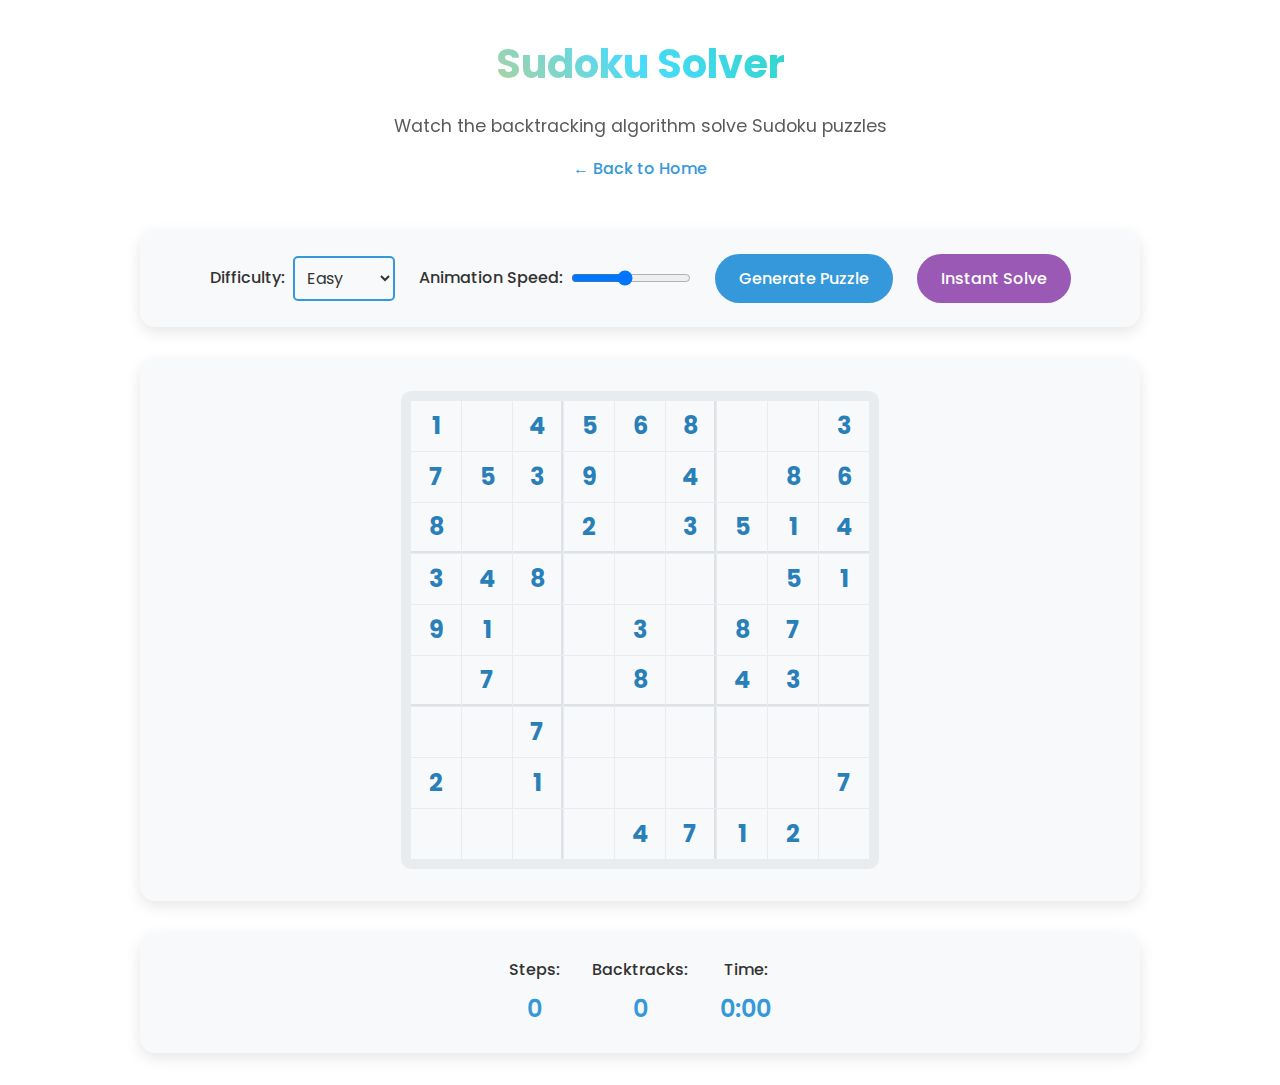
<file: N-queens-visualiser/pages/sudoku.html>
<!DOCTYPE html>
<html lang="en">
<head>
    <meta charset="UTF-8">
    <meta name="viewport" content="width=device-width, initial-scale=1.0">
    <title>Sudoku Solver</title>
    <link rel="stylesheet" href="https://cdnjs.cloudflare.com/ajax/libs/font-awesome/6.0.0/css/all.min.css">
    <link rel="stylesheet" href="../css/style.css">
    <link rel="stylesheet" href="../css/sudoku.css">
    <link href="https://fonts.googleapis.com/css2?family=Poppins:wght@300;400;500;600;700&display=swap" rel="stylesheet">
</head>
<body>
    <div class="container">
        <header class="header">
            <h1>Sudoku Solver</h1>
            <p>Watch the backtracking algorithm solve Sudoku puzzles</p>
            <a href="../index.html" class="back-btn">← Back to Home</a>
        </header>

        <main class="visualizer-container">
            <div class="controls">
                <div class="input-group">
                    <label for="difficulty">Difficulty:</label>
                    <select id="difficulty">
                        <option value="easy">Easy</option>
                        <option value="medium">Medium</option>
                        <option value="hard">Hard</option>
                    </select>
                </div>
                <div class="input-group">
                    <label for="speed">Animation Speed:</label>
                    <input type="range" id="speed" min="1" max="10" value="5">
                </div>
                <button id="generate-btn" class="action-btn generate-btn">Generate Puzzle</button>
                <button id="instant-solve-btn" class="action-btn instant-solve-btn">Instant Solve</button>
            </div>

            <div class="board-container">
                <div id="sudoku-board" class="sudoku-board"></div>
            </div>

            <div class="stats">
                <div class="stat-item">
                    <span class="stat-label">Steps:</span>
                    <span id="steps" class="stat-value">0</span>
                </div>
                <div class="stat-item">
                    <span class="stat-label">Backtracks:</span>
                    <span id="backtracks" class="stat-value">0</span>
                </div>
                <div class="stat-item">
                    <span class="stat-label">Time:</span>
                    <span id="time" class="stat-value">0:00</span>
                </div>
            </div>
        </main>
    </div>

    <script src="../js/sudoku.js"></script>
</body>
</html>
</file>
<file: N-queens-visualiser/css/style.css>
:root {
    /* Light theme variables */
    --background-color: #ffffff;
    --text-color: #333333;
    --heading-color: #2c3e50;
    --card-bg-color: #f8f9fa;
    --primary-color: #3498db;
    --secondary-color: #e9ecef;
    --shadow-color: rgba(0, 0, 0, 0.1);
    --link-color: #3498db;
    --border-color: #dee2e6;
    --button-text: #ffffff;
    --rainbow-border: linear-gradient(45deg, #ff6b6b, #feca57, #48dbfb, #1dd1a1, #ff9ff3);
    --animation-timing: 0.3s;
    --background-light: #f5f6fa;
    --background-dark: #1a1a1a;
    --text-light: #2c3e50;
    --text-dark: #ffffff;
    --accent-color: #e74c3c;
    --success-color: #2ecc71;
    --border-radius: 15px;
    --transition-speed: 0.3s;
    --card-glow: 0 0 20px rgba(74, 144, 226, 0.3);
    --button-glow: 0 0 15px rgba(74, 144, 226, 0.4);
}

/* Dark theme */
@media (prefers-color-scheme: dark) {
    :root {
        --background-color: #1a1a1a;
        --text-color: #ffffff;
        --heading-color: #ecf0f1;
        --card-bg-color: #2d2d2d;
        --primary-color: #3498db;
        --secondary-color: #404040;
        --shadow-color: rgba(0, 0, 0, 0.3);
        --link-color: #5dade2;
        --border-color: #404040;
        --button-text: #ffffff;
        --rainbow-border: linear-gradient(45deg, #ff6b6b, #feca57, #48dbfb, #1dd1a1, #ff9ff3);

        /* Override component specific colors for dark theme */
        --cell-light: #2c3e50;
        --cell-dark: #34495e;
        --board-border: #4a90e2;
        --queen-color: #64b5f6;
        --attacking-color: rgba(231, 76, 60, 0.5);
        --valid-color: rgba(46, 204, 113, 0.5);
        --card-glow: 0 0 25px rgba(74, 144, 226, 0.2);
        --button-glow: 0 0 20px rgba(74, 144, 226, 0.3);
    }
}

* {
    margin: 0;
    padding: 0;
    box-sizing: border-box;
}

body {
    font-family: 'Poppins', sans-serif;
    background-color: var(--background-color);
    color: var(--text-color);
    line-height: 1.6;
    transition: background-color 0.3s ease, color 0.3s ease;
}

.container {
    max-width: 1200px;
    margin: 0 auto;
    padding: 2rem;
}

.header {
    text-align: center;
    margin-bottom: 3rem;
    animation: fadeInDown 0.8s ease-out;
    position: relative;
}

.header h1 {
    color: var(--heading-color);
    font-size: 2.5rem;
    margin-bottom: 1rem;
    background: var(--rainbow-border);
    -webkit-background-clip: text;
    background-clip: text;
    -webkit-text-fill-color: transparent;
    animation: rainbow-text 8s linear infinite;
}

.header p {
    color: var(--text-color);
    font-size: 1.1rem;
    opacity: 0.8;
}

.cards-container {
    display: grid;
    grid-template-columns: repeat(auto-fit, minmax(300px, 1fr));
    gap: 2rem;
    margin-bottom: 4rem;
}

.card {
    background: var(--card-bg-color);
    border-radius: 15px;
    padding: 2rem;
    margin: 1rem;
    box-shadow: 0 5px 15px var(--shadow-color);
    transition: all 0.3s ease;
    position: relative;
    animation: fadeInUp 0.8s ease-out;
}

.card::before {
    content: '';
    position: absolute;
    top: -2px;
    left: -2px;
    right: -2px;
    bottom: -2px;
    background: var(--rainbow-border);
    border-radius: calc(var(--border-radius) + 2px);
    z-index: -1;
    animation: rainbow-border 8s linear infinite;
}

.card:hover {
    transform: translateY(-10px);
    box-shadow: var(--card-glow);
}

.card-content {
    padding: 2rem;
    text-align: center;
    background: var(--card-bg-color);
    border-radius: var(--border-radius);
    height: 100%;
}

.card h2 {
    color: var(--primary-color);
    margin-bottom: 1rem;
    font-size: 2rem;
}

.card p {
    margin-bottom: 2rem;
    color: var(--secondary-color);
    opacity: 0.8;
}

.card-image {
    height: 200px;
    background-size: cover;
    background-position: center;
    margin-bottom: 2rem;
    border-radius: 10px;
    position: relative;
    overflow: hidden;
}

.card-image::after {
    content: '';
    position: absolute;
    top: 0;
    left: 0;
    right: 0;
    bottom: 0;
    background: linear-gradient(45deg, 
        rgba(255, 0, 0, 0.1),
        rgba(255, 154, 0, 0.1),
        rgba(208, 222, 33, 0.1),
        rgba(79, 220, 74, 0.1),
        rgba(63, 218, 216, 0.1),
        rgba(47, 201, 226, 0.1),
        rgba(28, 127, 238, 0.1),
        rgba(95, 21, 242, 0.1)
    );
    opacity: 0;
    transition: opacity 0.3s ease;
}

.card:hover .card-image::after {
    opacity: 1;
}

.nqueens-img {
    background-image: url('../assets/nqueens.png');
}

.sudoku-img {
    background-image: url('../assets/sudoku.png');
}

.explore-btn {
    background: linear-gradient(45deg, var(--gradient-start), var(--gradient-end));
    color: white;
    border: none;
    padding: 1rem 2rem;
    border-radius: 25px;
    font-size: 1rem;
    cursor: pointer;
    transition: transform 0.3s ease, box-shadow 0.3s ease;
    position: relative;
    overflow: hidden;
}

.explore-btn::before {
    content: '';
    position: absolute;
    top: -2px;
    left: -2px;
    right: -2px;
    bottom: -2px;
    background: var(--rainbow-border);
    border-radius: 27px;
    z-index: -1;
    opacity: 0;
    transition: opacity 0.3s ease;
}

.explore-btn:hover {
    transform: scale(1.05);
    box-shadow: var(--button-glow);
}

.explore-btn:hover::before {
    opacity: 1;
}

footer {
    text-align: center;
    padding: 2rem 0;
    color: var(--secondary-color);
    opacity: 0.8;
}

@keyframes rainbow-text {
    0% { background-position: 0% 50%; }
    100% { background-position: 100% 50%; }
}

@keyframes rainbow-border {
    0% { filter: hue-rotate(0deg); }
    100% { filter: hue-rotate(360deg); }
}

/* Animations */
@keyframes fadeInDown {
    from {
        opacity: 0;
        transform: translateY(-20px);
    }
    to {
        opacity: 1;
        transform: translateY(0);
    }
}

@keyframes fadeInUp {
    from {
        opacity: 0;
        transform: translateY(20px);
    }
    to {
        opacity: 1;
        transform: translateY(0);
    }
}

/* Responsive Design */
@media (max-width: 768px) {
    .container {
        padding: 1rem;
    }

    .header h1 {
        font-size: 2rem;
    }

    .header p {
        font-size: 1rem;
    }

    .cards-container {
        grid-template-columns: 1fr;
    }

    .card-image {
        height: 150px;
    }
}

/* Navbar Styles */
.navbar {
    display: flex;
    justify-content: space-between;
    align-items: center;
    padding: 1rem 2rem;
    background-color: var(--primary-color);
    box-shadow: 0 2px 5px rgba(0, 0, 0, 0.1);
    position: fixed;
    width: 100%;
    top: 0;
    z-index: 1000;
}

.nav-brand {
    display: flex;
    align-items: center;
    gap: 0.5rem;
    color: white;
    font-size: 1.5rem;
    font-weight: bold;
}

.nav-links {
    display: flex;
    gap: 2rem;
    list-style: none;
}

.nav-links a {
    color: white;
    text-decoration: none;
    padding: 0.5rem 1rem;
    border-radius: var(--border-radius);
    transition: background-color var(--transition-speed);
}

.nav-links a:hover,
.nav-links a.active {
    background-color: rgba(255, 255, 255, 0.2);
}

/* Hero Section */
.hero-section {
    padding: 8rem 2rem 4rem;
    text-align: center;
    min-height: 100vh;
    display: flex;
    flex-direction: column;
    justify-content: center;
    align-items: center;
    gap: 4rem;
}

.hero-content {
    max-width: 800px;
    margin: 0 auto;
}

.hero-content h1 {
    font-size: 3.5rem;
    margin-bottom: 1.5rem;
    color: var(--primary-color);
}

.hero-content p {
    font-size: 1.2rem;
    margin-bottom: 2rem;
    color: var(--text-light);
}

/* Buttons */
.btn {
    display: inline-block;
    padding: 1rem 2rem;
    border-radius: var(--border-radius);
    text-decoration: none;
    font-weight: bold;
    transition: transform var(--transition-speed), box-shadow var(--transition-speed);
    margin: 0.5rem;
}

.btn:hover {
    transform: translateY(-2px);
    box-shadow: 0 4px 8px rgba(0, 0, 0, 0.1);
}

.primary-btn {
    background-color: var(--primary-color);
    color: white;
}

.secondary-btn {
    background-color: transparent;
    border: 2px solid var(--primary-color);
    color: var(--primary-color);
}

/* Feature Cards */
.hero-features {
    display: grid;
    grid-template-columns: repeat(auto-fit, minmax(250px, 1fr));
    gap: 2rem;
    width: 100%;
    max-width: 1200px;
    padding: 2rem;
}

.feature-card {
    background-color: white;
    padding: 2rem;
    border-radius: var(--border-radius);
    box-shadow: 0 4px 6px rgba(0, 0, 0, 0.1);
    transition: transform var(--transition-speed);
    text-align: center;
}

.feature-card:hover {
    transform: translateY(-5px);
}

.feature-card i {
    font-size: 2.5rem;
    color: var(--primary-color);
    margin-bottom: 1rem;
}

.feature-card h3 {
    margin-bottom: 1rem;
    color: var(--text-light);
}

/* Add smooth transitions for theme changes */
.cell, .board-container, .controls-panel, .solution-panel {
    transition: background-color var(--transition-speed),
                color var(--transition-speed),
                box-shadow var(--transition-speed);
}

/* Links */
a {
    color: var(--link-color);
    text-decoration: none;
    transition: color 0.3s ease;
}

a:hover {
    color: var(--primary-color);
}

/* Buttons */
.button {
    background: var(--primary-color);
    color: var(--button-text);
    padding: 0.75rem 1.5rem;
    border: none;
    border-radius: 25px;
    font-family: inherit;
    font-size: 1rem;
    cursor: pointer;
    transition: all 0.3s ease;
}

.button:hover {
    transform: translateY(-2px);
    box-shadow: 0 5px 15px var(--shadow-color);
}

/* Page transitions */
.page-enter {
    opacity: 0;
    transform: translateY(20px);
}

.page-enter-active {
    opacity: 1;
    transform: translateY(0);
    transition: opacity 0.3s ease, transform 0.3s ease;
}

.page-exit {
    opacity: 1;
    transform: translateY(0);
}

.page-exit-active {
    opacity: 0;
    transform: translateY(-20px);
    transition: opacity 0.3s ease, transform 0.3s ease;
}

/* Footer Styles */
.footer {
    background: var(--card-bg-color);
    padding: 3rem 0 1rem;
    margin-top: 4rem;
    border-radius: 15px 15px 0 0;
    box-shadow: 0 -5px 15px var(--shadow-color);
}

.footer-content {
    display: grid;
    grid-template-columns: repeat(auto-fit, minmax(250px, 1fr));
    gap: 2rem;
    padding: 0 2rem;
    margin-bottom: 2rem;
}

.footer-section {
    padding: 1rem;
}

.footer-section h3 {
    color: var(--primary-color);
    font-size: 1.2rem;
    margin-bottom: 1rem;
    position: relative;
    padding-bottom: 0.5rem;
}

.footer-section h3::after {
    content: '';
    position: absolute;
    left: 0;
    bottom: 0;
    width: 50px;
    height: 2px;
    background: var(--rainbow-border);
}

.footer-section.about p {
    color: var(--text-color);
    line-height: 1.6;
    margin-bottom: 1rem;
}

.social-links {
    display: flex;
    gap: 1rem;
    margin-top: 1rem;
}

.social-links a {
    width: 35px;
    height: 35px;
    background: var(--primary-color);
    color: white;
    border-radius: 50%;
    display: flex;
    align-items: center;
    justify-content: center;
    text-decoration: none;
    transition: all 0.3s ease;
    position: relative;
    overflow: hidden;
}

.social-links a::before {
    content: '';
    position: absolute;
    top: -2px;
    left: -2px;
    right: -2px;
    bottom: -2px;
    background: var(--rainbow-border);
    border-radius: 50%;
    z-index: -1;
    opacity: 0;
    transition: opacity 0.3s ease;
}

.social-links a:hover {
    transform: translateY(-3px);
    box-shadow: var(--button-glow);
}

.social-links a:hover::before {
    opacity: 1;
}

.footer-section.links ul {
    list-style: none;
}

.footer-section.links ul li {
    margin-bottom: 0.8rem;
}

.footer-section.links ul li a {
    color: var(--text-color);
    text-decoration: none;
    transition: all 0.3s ease;
    display: inline-block;
    position: relative;
}

.footer-section.links ul li a::after {
    content: '';
    position: absolute;
    width: 0;
    height: 2px;
    bottom: -2px;
    left: 0;
    background: var(--rainbow-border);
    transition: width 0.3s ease;
}

.footer-section.links ul li a:hover {
    color: var(--primary-color);
    transform: translateX(5px);
}

.footer-section.links ul li a:hover::after {
    width: 100%;
}

.footer-bottom {
    text-align: center;
    padding-top: 2rem;
    border-top: 1px solid var(--border-color);
}

.footer-bottom p {
    color: var(--text-color);
    margin-bottom: 0.5rem;
}

.footer-bottom .fa-heart {
    color: #e74c3c;
    animation: heartbeat 1.5s ease infinite;
}

.copyright {
    font-size: 0.9rem;
    opacity: 0.8;
}

@keyframes heartbeat {
    0% { transform: scale(1); }
    50% { transform: scale(1.1); }
    100% { transform: scale(1); }
}

/* Responsive Footer */
@media (max-width: 768px) {
    .footer {
        padding: 2rem 0 1rem;
    }

    .footer-content {
        grid-template-columns: 1fr;
        text-align: center;
    }

    .footer-section h3::after {
        left: 50%;
        transform: translateX(-50%);
    }

    .social-links {
        justify-content: center;
    }

    .footer-section.links ul li a:hover {
        transform: translateX(0);
    }
}
</file>
<file: N-queens-visualiser/css/sudoku.css>
/* Light theme (default) */
:root {
    --background-color: #ffffff;
    --text-color: #333333;
    --card-bg-color: #f8f9fa;
    --primary-color: #3498db;
    --secondary-color: #e9ecef;
    --shadow-color: rgba(0, 0, 0, 0.1);
    --cell-border: #dee2e6;
    --initial-number: #2980b9;
    --filled-number: #333333;
    --checking-bg: rgba(231, 76, 60, 0.1);
    --valid-bg: rgba(46, 204, 113, 0.1);
}

/* Dark theme */
@media (prefers-color-scheme: dark) {
    :root {
        --background-color: #1a1a1a;
        --text-color: #ffffff;
        --card-bg-color: #2d2d2d;
        --primary-color: #3498db;
        --secondary-color: #404040;
        --shadow-color: rgba(0, 0, 0, 0.3);
        --cell-border: #404040;
        --initial-number: #3498db;
        --filled-number: #ffffff;
        --checking-bg: rgba(231, 76, 60, 0.2);
        --valid-bg: rgba(46, 204, 113, 0.2);
    }
}

body {
    background-color: var(--background-color);
    color: var(--text-color);
}

.visualizer-container {
    display: flex;
    flex-direction: column;
    gap: 2rem;
    max-width: 1000px;
    margin: 0 auto;
}

.back-btn {
    display: inline-block;
    color: var(--primary-color);
    text-decoration: none;
    margin-top: 1rem;
    font-weight: 500;
    transition: transform 0.3s ease;
}

.back-btn:hover {
    transform: translateX(-5px);
}

.controls {
    display: flex;
    gap: 1.5rem;
    align-items: center;
    justify-content: center;
    flex-wrap: wrap;
    padding: 1.5rem;
    background: var(--card-bg-color);
    border-radius: 15px;
    box-shadow: 0 5px 15px var(--shadow-color);
}

.input-group {
    display: flex;
    align-items: center;
    gap: 0.5rem;
}

.input-group label {
    font-weight: 500;
    color: var(--text-color);
}

select {
    padding: 0.5rem;
    border: 2px solid var(--primary-color);
    border-radius: 5px;
    font-family: inherit;
    font-size: 1rem;
    background: var(--card-bg-color);
    color: var(--text-color);
}

input[type="range"] {
    width: 120px;
}

.action-btn {
    padding: 0.75rem 1.5rem;
    border: none;
    border-radius: 25px;
    font-family: inherit;
    font-size: 1rem;
    font-weight: 500;
    cursor: pointer;
    transition: all 0.3s ease;
    position: relative;
    overflow: hidden;
    color: white;
}

.action-btn::before {
    content: '';
    position: absolute;
    top: -2px;
    left: -2px;
    right: -2px;
    bottom: -2px;
    background: var(--rainbow-border);
    border-radius: 27px;
    z-index: -1;
    opacity: 0;
    transition: opacity 0.3s ease;
}

.action-btn:hover::before {
    opacity: 0.3;
}

.generate-btn {
    background: #3498db;
}

.generate-btn:hover {
    background: #2980b9;
    transform: translateY(-2px);
    box-shadow: 0 5px 15px rgba(52, 152, 219, 0.3);
}

.instant-solve-btn {
    background: #9b59b6;
}

.instant-solve-btn:hover {
    background: #8e44ad;
    transform: translateY(-2px);
    box-shadow: 0 5px 15px rgba(155, 89, 182, 0.3);
}

.start-btn {
    background: #2ecc71;
    color: white;
}

.start-btn:hover {
    background: #27ae60;
    transform: translateY(-2px);
    box-shadow: 0 5px 15px rgba(46, 204, 113, 0.3);
}

.pause-btn {
    background: #f39c12;
    color: white;
}

.pause-btn:hover:not(:disabled) {
    background: #e67e22;
    transform: translateY(-2px);
    box-shadow: 0 5px 15px rgba(243, 156, 18, 0.3);
}

.pause-btn:disabled {
    opacity: 0.5;
    cursor: not-allowed;
    transform: none !important;
    box-shadow: none !important;
}

.reset-btn {
    background: #e74c3c;
    color: white;
}

.reset-btn:hover {
    background: #c0392b;
    transform: translateY(-2px);
    box-shadow: 0 5px 15px rgba(231, 76, 60, 0.3);
}

.board-container {
    display: flex;
    justify-content: center;
    align-items: center;
    padding: 2rem;
    background: var(--card-bg-color);
    border-radius: 15px;
    box-shadow: 0 5px 15px var(--shadow-color);
}

.sudoku-board {
    display: grid;
    grid-template-columns: repeat(9, 1fr);
    gap: 1px;
    padding: 10px;
    background: var(--secondary-color);
    border-radius: 10px;
}

.cell {
    width: 50px;
    height: 50px;
    display: flex;
    align-items: center;
    justify-content: center;
    font-size: 1.5rem;
    font-weight: 600;
    background: var(--card-bg-color);
    color: var(--filled-number);
    transition: all 0.3s ease;
    position: relative;
}

.cell.initial {
    color: var(--initial-number);
    font-weight: 700;
}

.cell.checking {
    background: var(--checking-bg);
}

.cell.valid {
    background: var(--valid-bg);
}

.cell.filled {
    animation: fillCell 0.3s ease-out;
}

/* Add borders for 3x3 grid sections */
.cell:nth-child(3n) {
    border-right: 2px solid var(--cell-border);
}

.cell:nth-child(9n) {
    border-right: none;
}

.sudoku-board > :nth-child(n+19):nth-child(-n+27),
.sudoku-board > :nth-child(n+46):nth-child(-n+54) {
    border-bottom: 2px solid var(--cell-border);
}

.stats {
    display: flex;
    justify-content: center;
    gap: 2rem;
    padding: 1.5rem;
    background: var(--card-bg-color);
    border-radius: 15px;
    box-shadow: 0 5px 15px var(--shadow-color);
}

.stat-item {
    display: flex;
    flex-direction: column;
    align-items: center;
    gap: 0.5rem;
}

.stat-label {
    font-weight: 500;
    color: var(--text-color);
}

.stat-value {
    font-size: 1.5rem;
    color: var(--primary-color);
    font-weight: 600;
}

@keyframes fillCell {
    from {
        transform: scale(0.9);
        opacity: 0;
    }
    to {
        transform: scale(1);
        opacity: 1;
    }
}

/* Responsive Design */
@media (max-width: 768px) {
    .controls {
        flex-direction: column;
        align-items: stretch;
    }

    .input-group {
        justify-content: space-between;
    }

    .cell {
        width: 35px;
        height: 35px;
        font-size: 1.2rem;
    }

    .stats {
        flex-direction: column;
        align-items: center;
        gap: 1rem;
    }
}

/* Dark Mode */
@media (prefers-color-scheme: dark) {
    .cell {
        background: #2d2d2d;
    }

    .cell.initial {
        color: var(--primary-color);
    }

    .cell.checking {
        background: rgba(255, 0, 0, 0.2);
    }

    .cell.valid {
        background: rgba(0, 255, 0, 0.2);
    }
}
</file>
